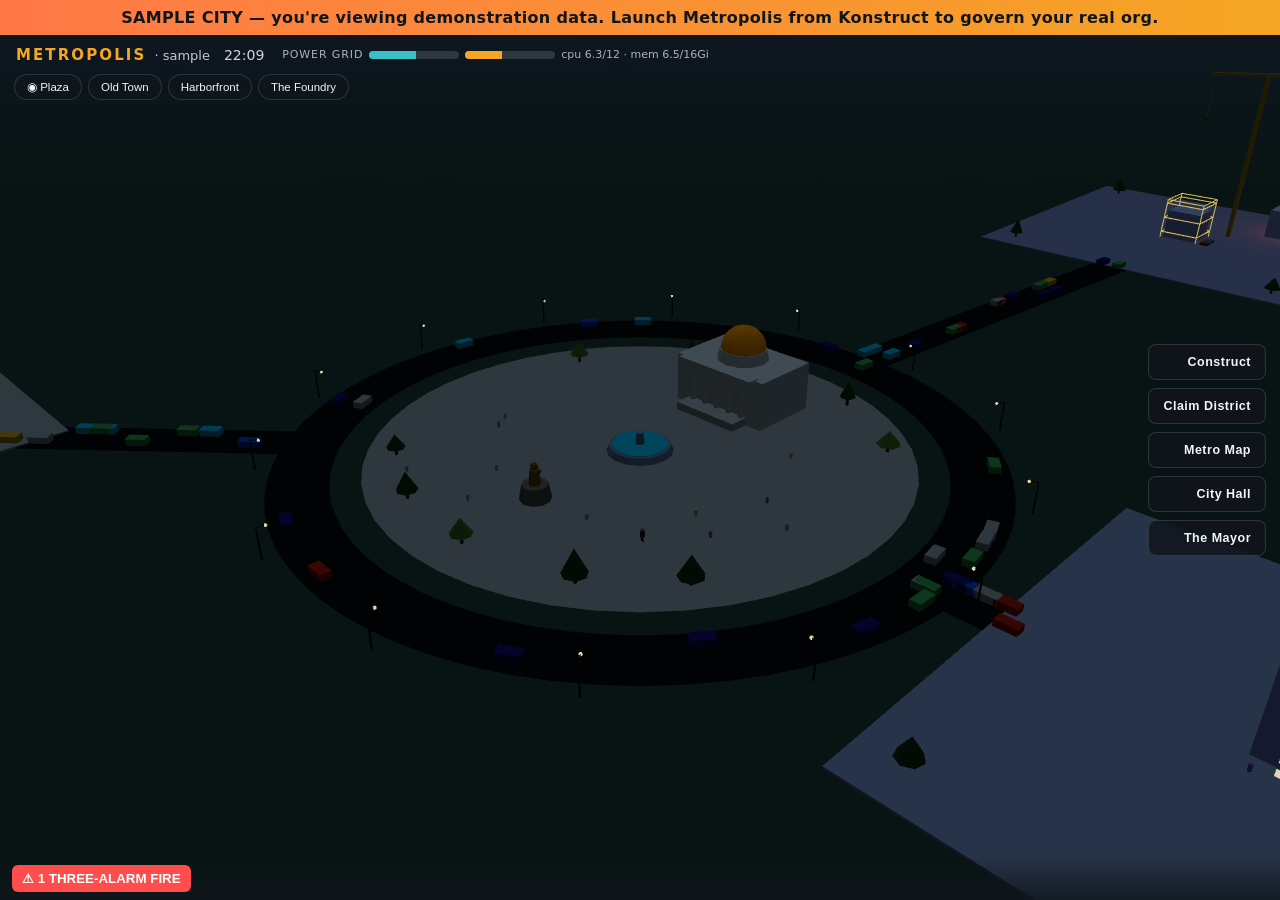
<file: static/index.html>
<!doctype html>
<html lang="en">
<head>
  <meta charset="utf-8" />
  <meta name="viewport" content="width=device-width, initial-scale=1.0, maximum-scale=1.0, user-scalable=no, viewport-fit=cover" />
  <title>Metropolis</title>
  <link rel="icon" href="./theme-icon.svg" type="image/svg+xml" />
  <link rel="icon" href="./theme-icon.png" type="image/png" sizes="64x64" />
  <link rel="stylesheet" href="./styles.css" />
  <script type="importmap">
    {
      "imports": {
        "three": "./vendor/three.module.min.js",
        "three/addons/": "./vendor/addons/"
      }
    }
  </script>
  <!-- theme.js is a classic script: it defines the top-level `theme`
       const that module code reads as a bare identifier (NOT window.theme). -->
  <script src="./theme.js"></script>
</head>
<body>
  <div id="stage">
    <div id="canvas-root"></div>
    <div id="labels-root" aria-hidden="true"></div>
  </div>

  <div id="hud">
    <div id="sample-banner" hidden></div>
    <header id="hud-top"></header>
    <aside id="hud-right"></aside>
    <footer id="hud-bottom"></footer>
    <div id="panel-root"></div>
    <div id="modal-root"></div>
    <div id="toast-stack"></div>
  </div>

  <div id="fallback" hidden></div>

  <script type="module" src="./js/main.js"></script>
</body>
</html>
</file>
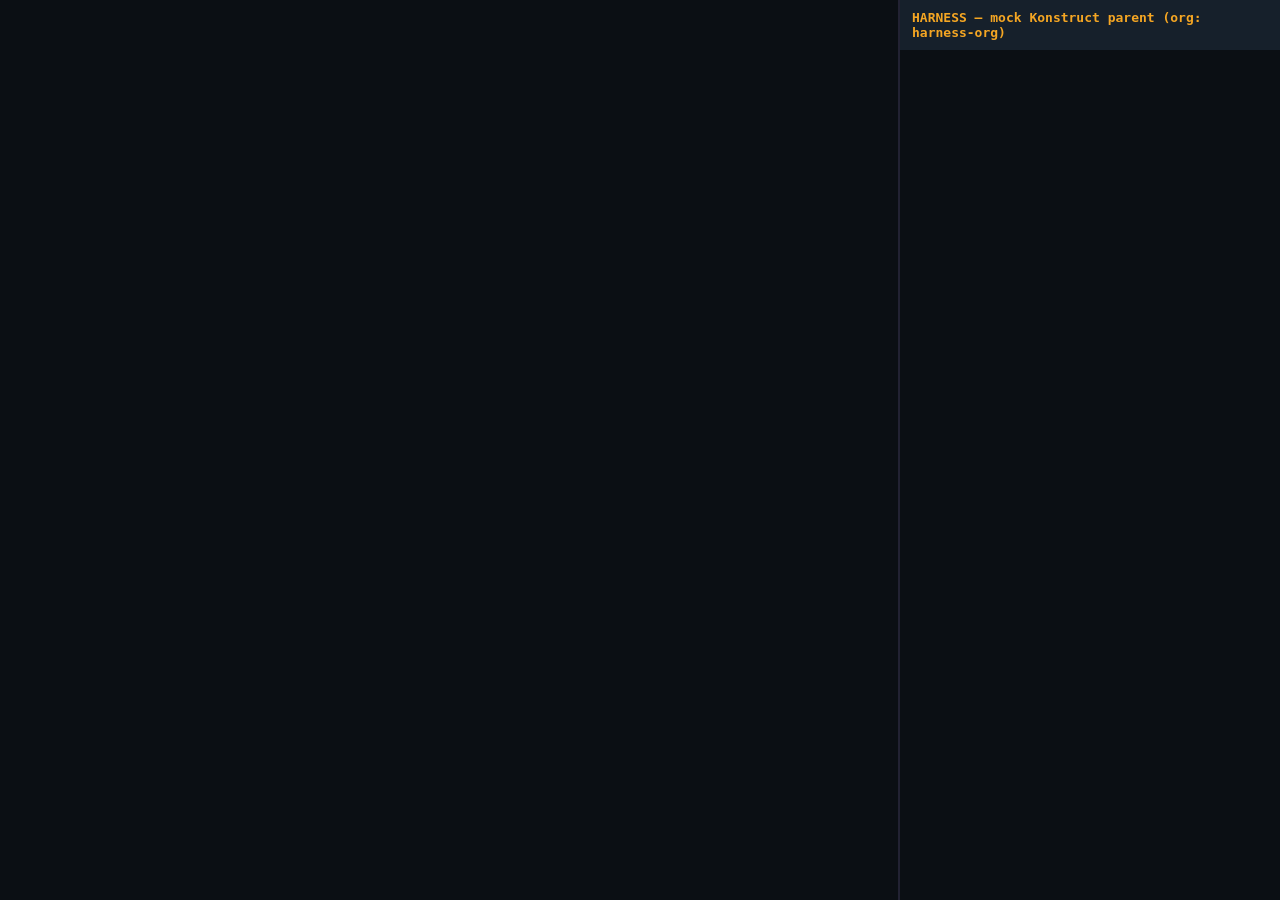
<file: harness.html>
<!doctype html>
<!-- LOCAL DEV ONLY — never shipped (lives outside static/, go:embed can't see it).

     A mock Konstruct parent window: iframes the theme with the same sandbox
     attributes the real platform uses and answers theme-rpc / stream
     messages from fixtures. Write ops mutate the fixture state and log their
     exact payloads, so the wizards can be exercised end-to-end offline.

     Usage:  go run .   then open harness.html (file:// works)
             ?port=8091 to point at a different theme port
             ?fail=apps,quota to make ops reject (graceful-degradation tests)
-->
<html lang="en">
<head>
  <meta charset="utf-8" />
  <title>Metropolis Harness — mock Konstruct</title>
  <style>
    body { margin: 0; display: flex; height: 100vh; font-family: ui-monospace, monospace; background: #0b0f14; color: #cfd8e3; }
    iframe { flex: 1; border: 0; }
    #side { width: 380px; display: flex; flex-direction: column; border-left: 2px solid #223; }
    #side h1 { font-size: 13px; padding: 10px 12px; margin: 0; background: #16202b; color: #f5a623; }
    #ops { flex: 1; overflow-y: auto; font-size: 11px; padding: 8px 12px; white-space: pre-wrap; word-break: break-all; }
    .op { border-bottom: 1px solid #1c2836; padding: 6px 0; }
    .op b { color: #39c0c8; }
    .op.write b { color: #ff7847; }
  </style>
</head>
<body>
  <iframe id="theme" sandbox="allow-scripts allow-same-origin allow-popups allow-popups-to-escape-sandbox allow-modals allow-downloads"></iframe>
  <div id="side">
    <h1>HARNESS — mock Konstruct parent (org: harness-org)</h1>
    <div id="ops"></div>
  </div>

<script>
(() => {
  const qs = new URLSearchParams(location.search);
  const port = qs.get("port") || "8080";
  const failOps = new Set((qs.get("fail") || "").split(",").filter(Boolean));
  const ORG = "harness-org";
  const frame = document.getElementById("theme");
  frame.src = `http://localhost:${port}/?org=${ORG}`;

  const opsEl = document.getElementById("ops");
  const WRITES = new Set(["createZone", "deleteZone", "shipApp", "updateApp", "deleteApp", "redeploy", "saveCharacter"]);
  function logOp(op, args, note) {
    const div = document.createElement("div");
    div.className = "op" + (WRITES.has(op) ? " write" : "");
    const b = document.createElement("b");
    b.textContent = op;
    div.append(b, " " + JSON.stringify(args) + (note ? "  → " + note : ""));
    opsEl.prepend(div);
  }

  // ---------------- fixture state ----------------
  const state = {
    zones: [
      { name: "downtown", display_name: "Downtown", status: { phase: "Ready", apps: 2 } },
      { name: "riverside", display_name: "Riverside", status: { phase: "Ready", apps: 1 } },
    ],
    apps: [
      mkApp("gateway", "downtown", "Live", "m", 2, { url: "https://gateway.harness.example", url_ready: true }),
      mkApp("ledger", "downtown", "Live", "s", 1, { url: "", url_ready: false }),
      mkApp("docs-site", "riverside", "Failed", "s", 1, { message: "build failed: exit status 2 (npm ci)" }),
    ],
    character: {
      display_name: "Mayor Harness",
      appearance: {},
      xp: 120,
      level: 2,
      quests: [],
      inventory: [],
      equipped: {},
    },
  };

  function mkApp(name, zone, phase, size, replicas, st) {
    return {
      name, app_name: name, zone_ref: zone, size, replicas,
      branch: "main", repo_name: "harness/" + name, repo_url: "https://git.example.com/harness/" + name,
      port: 8080, env: [], volume: null, custom_domain: "", public_url_enabled: true,
      status: Object.assign({ phase, message: "" }, st || {}),
    };
  }

  function series(base, wobble) {
    const pts = []; const now = Date.now();
    for (let i = 29; i >= 0; i--) pts.push({ t: now - i * 120000, v: Math.max(0, base + Math.sin(i / 3) * wobble) });
    return pts;
  }

  // ---------------- RPC handlers ----------------
  const handlers = {
    discover: () => ({
      version: "v2",
      org: { name: ORG, display_name: "Harness Org" },
      // mirror konstruct-api platformCapabilities() EXACTLY — notably there
      // is no "metrics" token even though the metrics op works; the theme
      // must feature-detect ops the capability list doesn't name
      capabilities: ["apps", "zones", "themes", "character", "runtime-logs", "quota", "app-events", "volumes", "custom-domains"],
      app_sizes: [
        { key: "xs", cpu: "250m", memory: "256Mi" },
        { key: "s", cpu: "500m", memory: "512Mi" },
        { key: "m", cpu: "1", memory: "1Gi" },
        { key: "l", cpu: "2", memory: "2Gi" },
      ],
      rates: {},
    }),
    zones: () => state.zones,
    apps: () => state.apps,
    appRepos: () => [
      { repo_name: "harness/gateway", repo_url: "https://git.example.com/harness/gateway" },
      { repo_name: "harness/ledger", repo_url: "https://git.example.com/harness/ledger" },
      { repo_name: "harness/new-idea", repo_url: "https://git.example.com/harness/new-idea" },
    ],
    // real shape: Kubernetes quantity STRINGS, limit empty when uncapped
    quota: () => ({
      plan: "harness", capped: true,
      cpu: { used: "3500m", limit: "8" },
      memory: { used: "3584Mi", limit: "12Gi" },
      storage: { used: "1Gi", limit: "10Gi" },
    }),
    metrics: (org, name) => ({
      series: [
        { name: "cpu", points: series(0.4, 0.2) },
        { name: "cpu_limit", points: series(1, 0) },
        { name: "memory", points: series(300, 60) },
        { name: "network_rx", points: series(200000, 90000) },
      ],
    }),
    regions: () => [{ name: "harness-region" }],
    deployments: (org, name) => [
      { build: 3, ref: "main", phase: "Succeeded", revision: "abc1234", image: "img:3", started_at: new Date(Date.now() - 3600e3).toISOString(), finished_at: new Date(Date.now() - 3500e3).toISOString() },
      { build: 2, ref: "main", phase: "Failed", reason: "npm ci exit 2", started_at: new Date(Date.now() - 7200e3).toISOString() },
    ],
    buildLogs: (org, name) => "[harness] step 1/4 detect\n[harness] step 2/4 restore\n[harness] step 3/4 build\n[harness] step 4/4 export image",
    character: () => state.character,

    saveCharacter: (org, spec) => { state.character = Object.assign({}, state.character, spec); return { ok: true }; },
    createZone: (org, zone) => {
      if (state.zones.some((z) => z.name === zone.name)) throw httpError(409, "zone '" + zone.name + "' already exists");
      state.zones.push({ name: zone.name, display_name: zone.display_name || zone.name, status: { phase: "Provisioning", apps: 0 } });
      setTimeout(() => { const z = state.zones.find((x) => x.name === zone.name); if (z) z.status.phase = "Ready"; }, 2000);
      return { ok: true };
    },
    deleteZone: (org, name) => {
      if (state.apps.some((a) => a.zone_ref === name)) throw httpError(409, "zone has apps");
      state.zones = state.zones.filter((z) => z.name !== name);
      return { ok: true };
    },
    shipApp: (app) => {
      if (!app.zone_ref) throw httpError(422, "zone_ref is required");
      if (!["xs", "s", "m", "l"].includes(app.size)) throw httpError(422, "unknown size '" + app.size + "'");
      if (state.apps.some((a) => a.name === app.app_name)) throw httpError(409, "app exists");
      const a = mkApp(app.app_name, app.zone_ref, "Building", app.size, app.replicas || 1, {});
      a.branch = app.branch || "main"; a.port = app.port || 8080;
      a.repo_name = app.repo_name || ""; a.repo_url = app.repo_url || "";
      a.public_url_enabled = app.public_url_enabled !== false;
      a.name = app.app_name;
      state.apps.push(a);
      // walk it through the real phases so the city reacts
      phaseWalk(a.name, ["Building", "Pushing", "Deploying", "Live"], 9000);
      return { ok: true };
    },
    updateApp: (org, name, body) => {
      const a = state.apps.find((x) => x.name === name);
      if (!a) throw httpError(404, "no such app");
      if (body.replicas !== undefined) a.replicas = body.replicas;
      if (body.branch !== undefined) { a.branch = body.branch; phaseWalk(name, ["Building", "Pushing", "Deploying", "Live"], 7000); }
      if (body.env !== undefined) a.env = body.env;
      if (body.volume !== undefined) a.volume = body.volume && body.volume.size ? body.volume : null;
      if (body.custom_domain !== undefined) a.custom_domain = body.custom_domain;
      if (body.public_url_enabled !== undefined) a.public_url_enabled = body.public_url_enabled;
      return { ok: true };
    },
    deleteApp: (org, name) => { state.apps = state.apps.filter((a) => a.name !== name); return { ok: true }; },
    redeploy: (org, name) => { phaseWalk(name, ["Building", "Pushing", "Deploying", "Live"], 7000); return { ok: true }; },
  };

  function httpError(status, message) {
    const e = new Error(message); e.status = status; return e;
  }

  function phaseWalk(name, phases, totalMs) {
    phases.forEach((phase, i) => {
      setTimeout(() => {
        const a = state.apps.find((x) => x.name === name);
        if (!a) return;
        a.status.phase = phase;
        if (phase === "Live") { a.status.url = "https://" + name + ".harness.example"; a.status.url_ready = true; }
        pushAppEvent({ app: name, phase });
      }, (totalMs / phases.length) * (i + 1));
    });
  }

  // ---------------- postMessage plumbing ----------------
  const streams = new Map(); // id -> {op, args, timer}

  function pushAppEvent(evt) {
    for (const [id, s] of streams) {
      if (s.op === "appEvents") {
        frame.contentWindow.postMessage({ type: "theme-stream-event", id, event: "app", data: JSON.stringify(evt) }, "*");
      }
    }
  }

  window.addEventListener("message", (e) => {
    const m = e.data;
    if (!m || e.source !== frame.contentWindow) return;

    if (m.type === "theme-rpc") {
      logOp(m.op, m.args);
      const reply = (ok, dataOrErr, status) =>
        frame.contentWindow.postMessage(
          ok ? { type: "theme-rpc-result", id: m.id, ok: true, data: dataOrErr }
             : { type: "theme-rpc-result", id: m.id, ok: false, error: dataOrErr, status },
          "*"
        );
      if (failOps.has(m.op)) return reply(false, "harness: simulated failure for " + m.op, 500);
      const h = handlers[m.op];
      if (!h) return reply(false, "harness: unknown op " + m.op, 404);
      try {
        reply(true, h(...m.args));
      } catch (err) {
        reply(false, err.message, err.status || 500);
      }
    }

    if (m.type === "theme-stream-open") {
      logOp(m.op + " [stream open]", m.args);
      if (streams.size >= 3) {
        frame.contentWindow.postMessage({ type: "theme-stream-close", id: m.id, reason: "stream limit exceeded" }, "*");
        return;
      }
      const s = { op: m.op, args: m.args, timer: null };
      streams.set(m.id, s);
      if (m.op === "logs") {
        const name = m.args[1];
        let n = 0;
        s.timer = setInterval(() => {
          n++;
          frame.contentWindow.postMessage({
            type: "theme-stream-event", id: m.id, event: "log",
            data: JSON.stringify({ pod: name + "-pod-1", time: new Date().toISOString(), line: `[harness] ${name} request #${n} served in ${(Math.random() * 40 + 2) | 0}ms` }),
          }, "*");
        }, 700);
      }
    }

    if (m.type === "theme-stream-close") {
      const s = streams.get(m.id);
      if (s) { if (s.timer) clearInterval(s.timer); streams.delete(m.id); logOp("stream closed by theme", [m.id]); }
    }
  });
})();
</script>
</body>
</html>
</file>
<file: static/styles.css>
/* Metropolis — HUD chrome over the 3D city. Dark #10161d, golden-hour accents. */

:root {
  --ink: #10161d;
  --ink-2: #1a2230;
  --paper: #f3f5f7;
  --gold: #f5a623;
  --ember: #ff7847;
  --teal: #39c0c8;
  --danger: #ff4d4d;
  --hud-radius: 10px;
  --hud-border: 1px solid rgba(243, 245, 247, 0.14);
  --hud-bg: rgba(16, 22, 29, 0.86);
  font-family: "Avenir Next", "Segoe UI", system-ui, sans-serif;
}

* { box-sizing: border-box; margin: 0; padding: 0; }

html, body {
  height: 100%;
  overflow: hidden;
  background: var(--ink);
  color: var(--paper);
}

#stage, #canvas-root, #canvas-root canvas {
  position: absolute;
  inset: 0;
  width: 100%;
  height: 100%;
}

#labels-root {
  position: absolute;
  inset: 0;
  pointer-events: none;
  overflow: hidden;
}

#hud {
  position: absolute;
  inset: 0;
  pointer-events: none; /* children opt back in */
  display: flex;
  flex-direction: column;
}

#hud > * { pointer-events: auto; }

/* ---- standalone sample banner (honest, always visible when standalone) ---- */
#sample-banner {
  width: 100%;
  background: linear-gradient(90deg, var(--ember), var(--gold));
  color: var(--ink);
  font-weight: 700;
  text-align: center;
  padding: 8px 14px;
  letter-spacing: 0.02em;
}
#sample-banner[hidden] { display: none; }

/* ---- WebGL fallback: truthful DOM city directory ---- */
#fallback {
  position: absolute;
  inset: 0;
  overflow: auto;
  background: var(--ink);
  padding: 24px;
}
#fallback[hidden] { display: none; }

#toast-stack {
  position: absolute;
  top: 56px;
  right: 16px;
  display: flex;
  flex-direction: column;
  gap: 8px;
  z-index: 30;
}

/* ---- top bar ---- */
#hud-top {
  display: flex;
  align-items: center;
  gap: 18px;
  padding: 10px 16px;
  background: linear-gradient(180deg, rgba(16, 22, 29, 0.85), rgba(16, 22, 29, 0));
}
.brand strong { letter-spacing: 0.14em; font-size: 15px; color: var(--gold); }
.hud-org { margin-left: 8px; color: var(--paper); opacity: 0.8; font-size: 13px; }
.hud-clock { margin-left: 14px; font-variant-numeric: tabular-nums; font-size: 14px; color: var(--paper); opacity: 0.85; }

.quota { display: flex; align-items: center; gap: 6px; }
.quota-label { font-size: 11px; letter-spacing: 0.08em; text-transform: uppercase; opacity: 0.7; }
.quota .bar {
  width: 90px; height: 8px; border-radius: 4px; overflow: hidden;
  background: rgba(243, 245, 247, 0.15); display: inline-block;
}
.quota .bar i { display: block; height: 100%; width: 0; background: var(--teal); transition: width 0.6s; }
.quota .bar + .bar i { background: var(--gold); }
.quota.hot .bar i { background: var(--danger); }
.quota-text { font-size: 11px; opacity: 0.7; font-variant-numeric: tabular-nums; }

/* ---- bottom: ticker + incidents ---- */
#hud-bottom {
  margin-top: auto;
  display: flex;
  align-items: center;
  gap: 10px;
  padding: 8px 12px;
  background: linear-gradient(0deg, rgba(16, 22, 29, 0.85), rgba(16, 22, 29, 0));
}
.incidents {
  background: var(--danger); color: #fff; border: 0; border-radius: 6px;
  font-weight: 700; padding: 6px 10px; cursor: pointer; white-space: nowrap;
  animation: throb 1.6s infinite;
}
@keyframes throb { 50% { transform: scale(1.05); } }
.ticker { overflow: hidden; flex: 1; mask-image: linear-gradient(90deg, #000 92%, transparent); }
.ticker-inner { display: flex; gap: 28px; white-space: nowrap; font-size: 12.5px; opacity: 0.85; }
.tick::before { content: "◆ "; color: var(--gold); }

/* ---- hover label ---- */
.hover-label {
  background: var(--hud-bg); border: var(--hud-border); border-radius: 6px;
  padding: 4px 8px; font-size: 12px; display: flex; gap: 8px; align-items: baseline;
  pointer-events: none; white-space: nowrap;
}
.hover-label strong { color: var(--gold); }
.hover-label span { opacity: 0.85; font-size: 11px; }
.hover-label span[data-phase="Failed"] { color: var(--danger); font-weight: 700; }

/* ---- inspector panel ---- */
#panel-root { position: absolute; top: 54px; right: 14px; bottom: 60px; pointer-events: none; z-index: 20; }
.panel {
  pointer-events: auto;
  width: 300px; max-height: 100%; overflow-y: auto;
  background: var(--hud-bg); border: var(--hud-border); border-radius: var(--hud-radius);
  padding: 14px 16px; backdrop-filter: blur(6px);
}
.panel header { display: flex; align-items: center; justify-content: space-between; }
.panel h2 { font-size: 16px; word-break: break-all; }
.panel h3 { font-size: 12px; margin: 12px 0 6px; text-transform: uppercase; letter-spacing: 0.08em; opacity: 0.7; }
.panel .x { background: none; border: 0; color: var(--paper); font-size: 20px; cursor: pointer; opacity: 0.7; }
.phase-chip {
  display: inline-block; border: 1.5px solid; border-radius: 5px;
  font-size: 11px; font-weight: 800; letter-spacing: 0.06em;
  padding: 3px 8px; margin: 8px 0;
}
.status-message { font-size: 12.5px; background: rgba(255, 77, 77, 0.12); border-left: 3px solid var(--danger); padding: 6px 8px; border-radius: 4px; word-break: break-word; }
.panel a { color: var(--teal); font-size: 12.5px; word-break: break-all; }
.igrid { display: grid; grid-template-columns: 1fr; gap: 3px; margin-top: 8px; }
.irow { display: flex; justify-content: space-between; font-size: 12.5px; gap: 12px; }
.ilabel { opacity: 0.6; }
.ival { text-align: right; word-break: break-all; }
.sparks small { opacity: 0.6; font-size: 10.5px; text-transform: uppercase; letter-spacing: 0.08em; }
.spark { display: block; background: rgba(0, 0, 0, 0.25); border-radius: 4px; margin: 2px 0 8px; }
.muted { opacity: 0.65; font-size: 12.5px; margin: 6px 0; }
.district-apps { list-style: none; margin-top: 8px; }
.district-apps li { display: flex; justify-content: space-between; align-items: baseline; gap: 10px; padding: 4px 0; }
.linklike { background: none; border: 0; color: var(--teal); cursor: pointer; font-size: 13px; padding: 0; word-break: break-all; text-align: left; }
.mini-phase { font-size: 10px; font-weight: 700; letter-spacing: 0.05em; white-space: nowrap; }

/* ---- toasts + skip ---- */
.toast {
  background: var(--hud-bg); border: var(--hud-border); border-left: 3px solid var(--gold);
  border-radius: 8px; padding: 10px 12px; min-width: 220px; max-width: 320px;
  display: flex; flex-direction: column; gap: 2px; font-size: 12.5px;
  transition: opacity 0.5s, transform 0.5s;
}
.toast-error { border-left-color: var(--danger); }
.toast.gone { opacity: 0; transform: translateX(20px); }
.skip-btn {
  position: absolute; bottom: 76px; left: 50%; transform: translateX(-50%);
  background: var(--hud-bg); border: var(--hud-border); color: var(--paper);
  border-radius: 999px; padding: 8px 18px; cursor: pointer; font-size: 13px;
  z-index: 25;
}
.skip-btn:hover { border-color: var(--gold); color: var(--gold); }

/* ---- right rail ---- */
#hud-right {
  position: absolute; right: 14px; top: 50%; transform: translateY(-50%);
  display: flex; flex-direction: column; gap: 8px; z-index: 10;
}
.rail-btn {
  background: var(--hud-bg); border: var(--hud-border); color: var(--paper);
  border-radius: 8px; padding: 10px 14px; cursor: pointer; font-size: 12.5px;
  font-weight: 700; letter-spacing: 0.04em; text-align: right;
}
.rail-btn:hover { border-color: var(--gold); color: var(--gold); }

/* panel sits above the rail when open */
#panel-root { z-index: 20; }

/* ---- modals ---- */
.overlay {
  position: absolute; inset: 0; background: rgba(5, 8, 12, 0.55);
  display: flex; align-items: center; justify-content: center; z-index: 40;
  pointer-events: auto;
}
.modal {
  width: 420px; max-width: calc(100vw - 40px); max-height: 82vh; overflow-y: auto;
  background: var(--ink-2); border: var(--hud-border); border-radius: 12px;
  padding: 18px 20px;
}
.modal header { display: flex; justify-content: space-between; align-items: center; margin-bottom: 8px; }
.modal h2 { font-size: 16px; }
.modal label { display: block; font-size: 12px; opacity: 0.85; margin: 10px 0 4px; }
.modal input[type="text"], .modal input[type="number"], .modal select {
  width: 100%; box-sizing: border-box; background: rgba(0, 0, 0, 0.3);
  border: var(--hud-border); border-radius: 6px; color: var(--paper);
  padding: 8px 10px; font-size: 13.5px;
}
.modal .check { display: flex; align-items: center; gap: 8px; margin-top: 16px; }
.modal .check input { width: auto; }
.two-col { display: grid; grid-template-columns: 1fr 1fr; gap: 12px; }
.slug-preview { color: var(--teal); }
.mrow { display: flex; gap: 10px; justify-content: flex-end; margin-top: 16px; }
.btn {
  background: rgba(243, 245, 247, 0.08); border: var(--hud-border); color: var(--paper);
  border-radius: 7px; padding: 9px 16px; cursor: pointer; font-size: 13px; font-weight: 700;
}
.btn.primary { background: var(--gold); border-color: var(--gold); color: var(--ink); }
.btn.danger { background: var(--danger); border-color: var(--danger); color: #fff; }
.btn:disabled { opacity: 0.5; cursor: wait; }
.form-error { color: var(--danger); font-size: 12.5px; margin-top: 8px; }
.size-grid { display: grid; grid-template-columns: repeat(4, 1fr); gap: 6px; }
.size-btn {
  background: rgba(0, 0, 0, 0.3); border: var(--hud-border); border-radius: 7px;
  color: var(--paper); padding: 8px 4px; cursor: pointer; display: flex;
  flex-direction: column; align-items: center; gap: 2px;
}
.size-btn small { opacity: 0.6; font-size: 9.5px; }
.size-btn.sel { border-color: var(--gold); color: var(--gold); }
.fit { margin-top: 14px; display: flex; flex-direction: column; gap: 4px; }
.bar.wide { width: 100%; height: 10px; border-radius: 5px; background: rgba(243, 245, 247, 0.12); overflow: hidden; display: block; }
.bar.wide i { display: block; height: 100%; width: 0; background: var(--teal); transition: width 0.4s, background 0.4s; }

/* ---- inspector actions & tabs ---- */
.actions { display: flex; flex-wrap: wrap; gap: 6px; margin: 10px 0; }
.mini-btn {
  background: rgba(243, 245, 247, 0.08); border: var(--hud-border); color: var(--paper);
  border-radius: 5px; padding: 4px 9px; cursor: pointer; font-size: 11.5px;
}
.mini-btn:hover { border-color: var(--gold); color: var(--gold); }
.mini-btn.danger:hover { border-color: var(--danger); color: var(--danger); }
.scale-ctl { display: inline-flex; align-items: center; gap: 4px; }
.branch-ctl { display: inline-flex; gap: 4px; }
.inline-input {
  width: 90px; background: rgba(0, 0, 0, 0.3); border: var(--hud-border);
  border-radius: 5px; color: var(--paper); padding: 3px 6px; font-size: 12px;
}
.tabs { display: flex; gap: 2px; margin-top: 12px; border-bottom: var(--hud-border); }
.tab {
  background: none; border: 0; color: var(--paper); opacity: 0.55; cursor: pointer;
  font-size: 12px; padding: 6px 10px; border-bottom: 2px solid transparent;
}
.tab.on { opacity: 1; border-bottom-color: var(--gold); color: var(--gold); }
.wire {
  background: rgba(0, 0, 0, 0.35); border-radius: 6px; padding: 8px;
  font-size: 10.5px; line-height: 1.5; max-height: 220px; overflow-y: auto;
  white-space: pre-wrap; word-break: break-all; margin-top: 8px;
}
.env-row { display: grid; grid-template-columns: 1fr 1.4fr; gap: 6px; margin-bottom: 6px; }
.history { margin-top: 8px; display: flex; flex-direction: column; gap: 4px; }
.hrow { display: flex; gap: 8px; font-size: 11.5px; align-items: baseline; }
.hrow b { color: var(--gold); }
.hphase { font-weight: 700; font-size: 10.5px; }

/* ---- game layer ---- */
.hud-mayor { margin-left: auto; font-size: 12px; opacity: 0.85; color: var(--gold); white-space: nowrap; }
.mayor-head { margin-bottom: 6px; }
.slot-row h3 { text-transform: capitalize; }
.cos-grid { display: grid; grid-template-columns: 1fr 1fr; gap: 6px; }
.cos-btn {
  background: rgba(0, 0, 0, 0.3); border: var(--hud-border); border-radius: 7px;
  color: var(--paper); padding: 8px; cursor: pointer; text-align: left;
  display: flex; flex-direction: column; gap: 2px;
}
.cos-btn small { opacity: 0.6; font-size: 10px; }
.cos-btn.sel { border-color: var(--gold); }
.cos-btn.sel b { color: var(--gold); }
.cos-btn.locked { opacity: 0.45; cursor: not-allowed; }
.quests { display: flex; flex-direction: column; gap: 4px; }
.quest-row { display: flex; gap: 8px; align-items: baseline; font-size: 13px; }
.quest-row.done { opacity: 0.55; }
.quest-row.done .q-title { text-decoration: line-through; }
.q-mark { color: var(--gold); width: 14px; }
.q-xp { margin-left: auto; font-size: 11px; opacity: 0.7; }
.shop-row {
  display: flex; justify-content: space-between; align-items: center; gap: 12px;
  padding: 8px 0; border-bottom: 1px solid rgba(243, 245, 247, 0.08);
}
.shop-row p { margin: 2px 0 0; }
.shop-row .btn { text-decoration: none; white-space: nowrap; }

/* ---- metro map ---- */
.map-panel {
  position: absolute; top: 54px; left: 14px; width: 300px;
  background: var(--hud-bg); border: var(--hud-border); border-radius: var(--hud-radius);
  padding: 14px 16px; backdrop-filter: blur(6px); z-index: 22;
}
.map-panel h2 { font-size: 16px; color: var(--gold); }
.map-panel .check { display: flex; align-items: center; gap: 8px; font-size: 12.5px; margin-top: 10px; }
.map-label {
  background: rgba(16, 22, 29, 0.82); border: var(--hud-border); border-radius: 5px;
  padding: 2px 7px; font-size: 11px; display: flex; flex-direction: column;
  pointer-events: none; white-space: nowrap;
}
.map-label strong { color: var(--gold); }
.map-label span { font-size: 10px; font-weight: 700; }
.map-label small { font-size: 9.5px; opacity: 0.7; }
.district-label { color: var(--teal); font-weight: 700; font-size: 12px; }

/* ---- district jump chips ---- */
.district-chips {
  display: flex; gap: 6px; flex-wrap: wrap; max-width: 52vw;
  padding: 0 14px 6px; align-self: flex-start;
}
.d-chip {
  background: var(--hud-bg); border: var(--hud-border); color: var(--paper);
  border-radius: 999px; padding: 5px 12px; cursor: pointer; font-size: 11.5px;
}
.d-chip:hover { border-color: var(--teal); color: var(--teal); }

/* ---- mayor portrait ---- */
.mayor-head { display: flex; gap: 16px; align-items: flex-start; margin-bottom: 6px; }
.mayor-portrait {
  background: rgba(0, 0, 0, 0.3); border: var(--hud-border); border-radius: 10px;
  padding: 8px; flex-shrink: 0;
}
.mayor-stats { flex: 1; }
</file>
